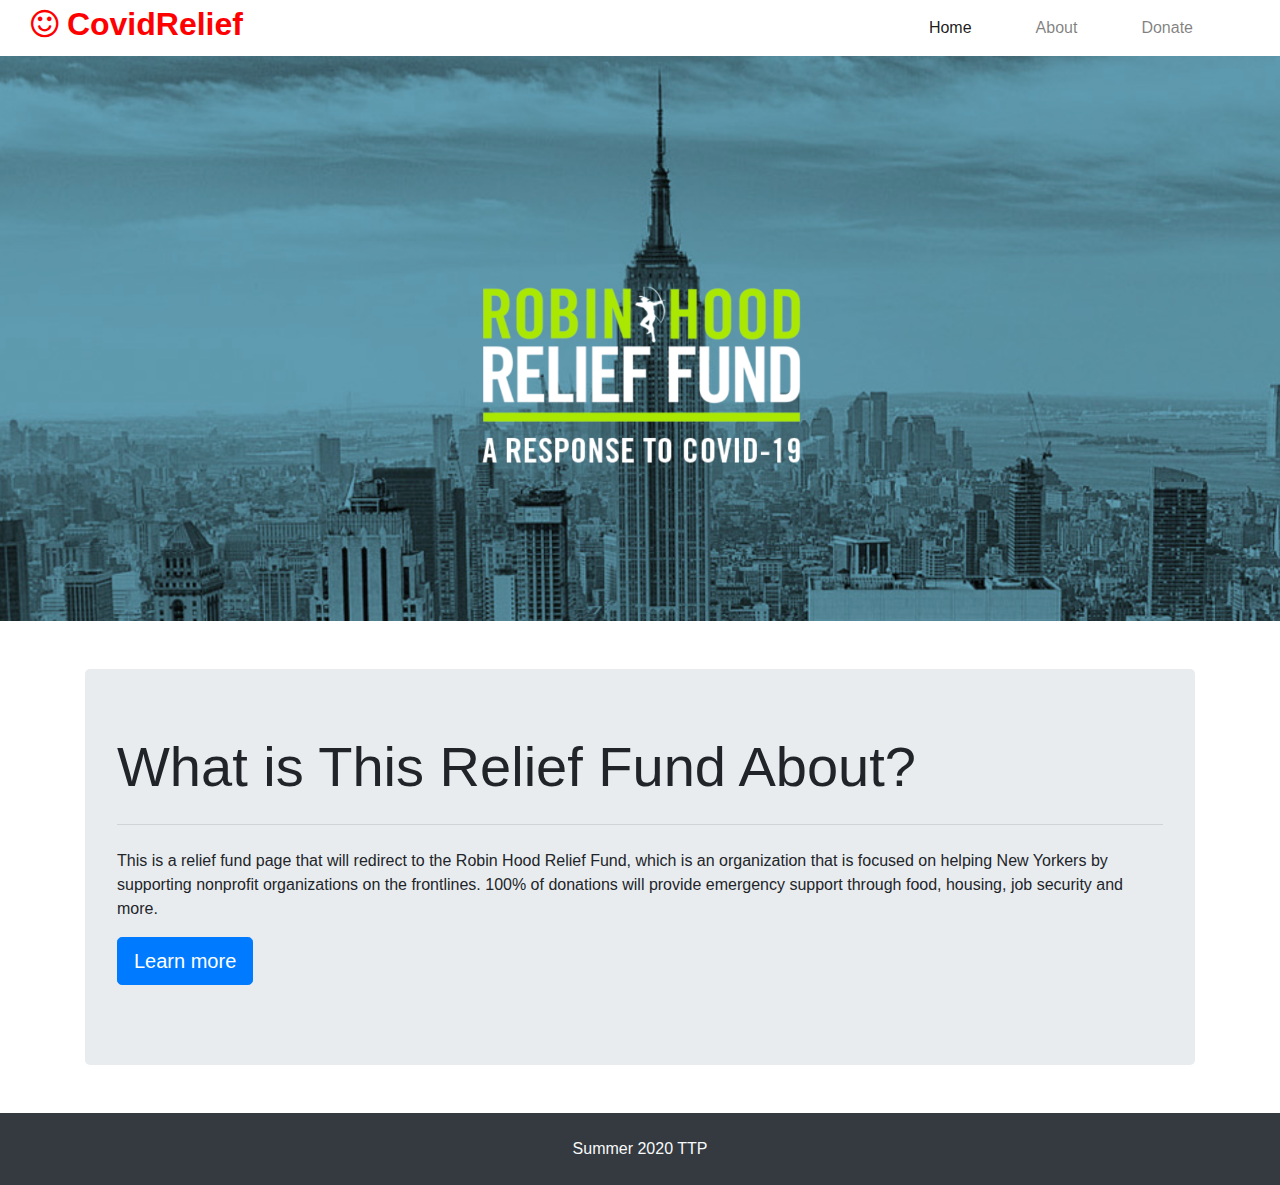
<file: index.html>
<!DOCTYPE html>
<html lang="en">
    <head>
        <link rel="stylesheet" href="https://stackpath.bootstrapcdn.com/bootstrap/4.5.0/css/bootstrap.min.css">
        <link rel="stylesheet" href="https://cdnjs.cloudflare.com/ajax/libs/font-awesome/4.7.0/css/font-awesome.min.css">
        <link rel="stylesheet" href="css/style.css">
        <title>CovidRelief</title>
    </head>

    <body>
        <div class="container-fluid bg-white">
            <nav class="navbar navbar-expand-lg navbar-light bg-white">
                <button class="navbar-toggler" type="button" data-toggle="collapse" data-target="#navbarTogglerDemo03" aria-controls="navbarTogglerDemo03" aria-expanded="false" aria-label="Toggle navigation">
                    <span class="navbar-toggler-icon"></span>
                </button>
                <h2 class="title"><i class="fa fa-smile-o"></i> CovidRelief</h2>
                        
                <div class="collapse navbar-collapse" id="navbarTogglerDemo03">
                    <ul class="navbar-nav ml-auto mt-2 mt-lg-0">
                        <li class="nav-item active mr-5">
                            <a class="nav-link" href="./index.html">Home<span class="sr-only">(current)</span></a>
                        </li>
                        <li class="nav-item mr-5">
                            <a class="nav-link" href="./about.html" tabindex="-1" aria-disabled="true">About</a>
                        </li>
                        <li class="nav-item mr-5">
                            <a class="nav-link" href="https://www.robinhood.org" target="_blank">Donate</a>
                        </li>
                    </ul>
                </div>
            </nav>
        </div>
        <img src="images/Relief_Fund.png" class="img-fluid" alt="Responsive Image">

        <div class="container mt-5">
            <div class="jumbotron">
                <h1 class="display-4">What is This Relief Fund About?</h1>
                <hr class="my-4">
                <p>This is a relief fund page that will redirect to the Robin Hood Relief Fund, which is an organization 
                    that is focused on helping New Yorkers by supporting nonprofit organizations on the frontlines.
                    100% of donations will provide emergency support through food, housing, job security and more.</p>
                <p class="lead">
                    <a class="btn btn-primary btn-lg" href="./about.html" role="button">Learn more</a>
                </p>
            </div>
        </div>
        <div class="container-fluid bg-dark text-center py-4 mt-5 text-light">
            Summer 2020 TTP 
        </div>
    </body>
</html>
</file>
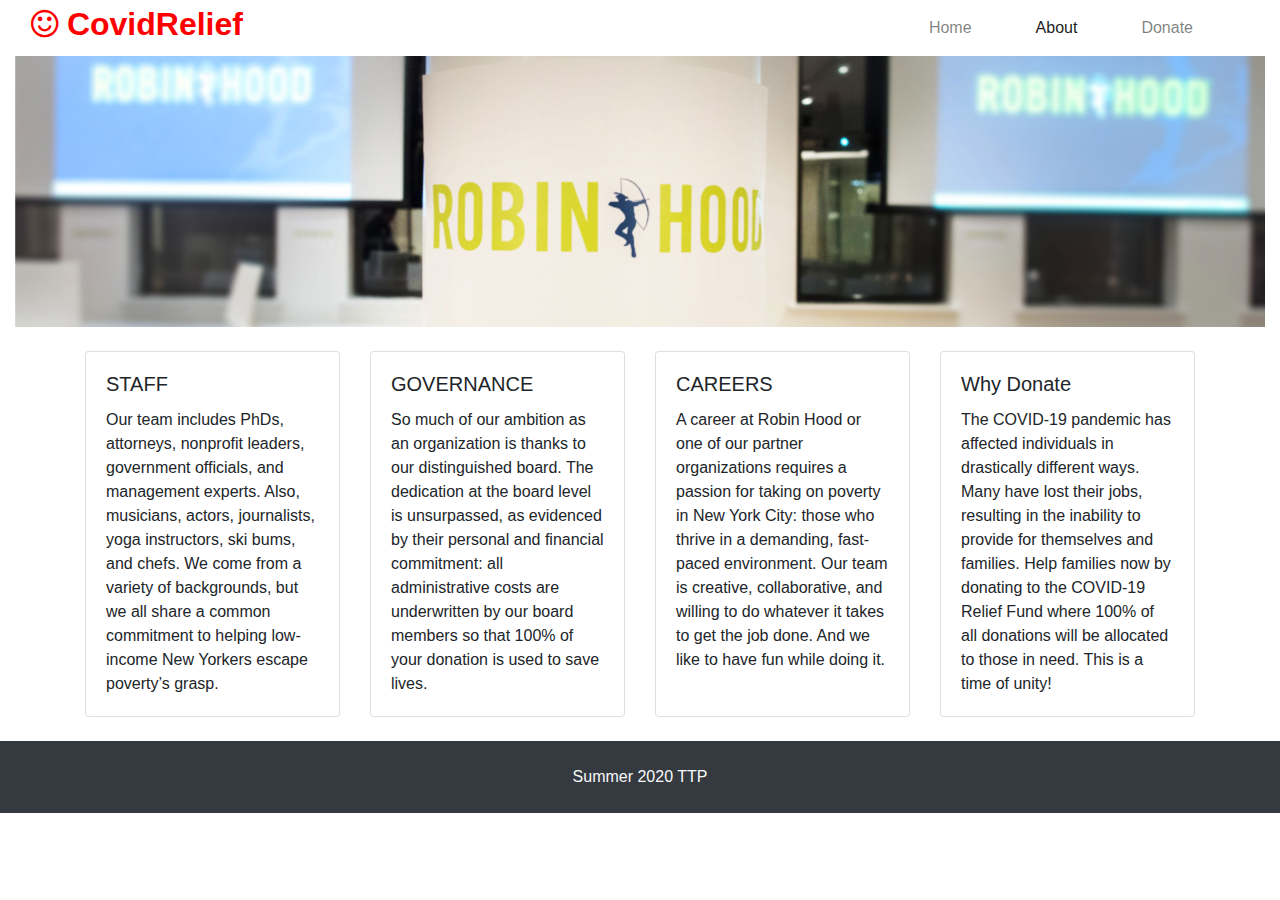
<file: about.html>
<!DOCTYPE html>
<html lang="en">
    <head>
        <link rel="stylesheet" href="https://stackpath.bootstrapcdn.com/bootstrap/4.5.0/css/bootstrap.min.css">
        <link rel="stylesheet" href="https://cdnjs.cloudflare.com/ajax/libs/font-awesome/4.7.0/css/font-awesome.min.css">
        <link rel="stylesheet" href="css/style.css">
        <title>CovidRelief</title>
    </head>

    <body>
        <div class="container-fluid bg-white">
            <nav class="navbar navbar-expand-lg navbar-light bg-white">
                <button class="navbar-toggler" type="button" data-toggle="collapse" data-target="#navbarTogglerDemo03" aria-controls="navbarTogglerDemo03" aria-expanded="false" aria-label="Toggle navigation">
                    <span class="navbar-toggler-icon"></span>
                </button>
                <h2 class="title"><i class="fa fa-smile-o"></i> CovidRelief</h2>            
     
                <div class="collapse navbar-collapse" id="navbarTogglerDemo03">
                    <ul class="navbar-nav ml-auto mt-2 mt-lg-0">
                        <li class="nav-item mr-5">
                            <a class="nav-link" href="./index.html">Home</a>
                        </li>
                        <li class="nav-item active mr-5">
                            <a class="nav-link" href="./about.html" tabindex="-1" aria-disabled="true">About<span class="sr-only">(current)</span></a>
                        </li>
                        <li class="nav-item mr-5">
                            <a class="nav-link" href="https://www.robinhood.org" target="_blank">Donate</a>
                        </li>
                    </ul>
                </div>
            </nav>
        </div>
        
        <img src="images/jumbotron.png" class="container-fluid" alt="Responsive Image">

        <div class="container mt-3">
            <div class="row">
                <div class="col">
                    <div class="card-deck my-2">
                        <div class="card">
                            <div class="card-body">
                                <h5 class="card-title">STAFF</h5>
                                <p class="card-text">Our team includes PhDs, attorneys, nonprofit leaders, government officials, and management experts. 
                                    Also, musicians, actors, journalists, yoga instructors, ski bums, and chefs. We come from a variety of backgrounds, 
                                    but we all share a common commitment to helping low-income New Yorkers escape poverty’s grasp.</p>              
                            </div>
                        </div>
                            <div class="card">
                                <div class="card-body">
                                    <h5 class="card-title">GOVERNANCE</h5>
                                    <p class="card-text">So much of our ambition as an organization is thanks to our distinguished board. The dedication 
                                        at the board level is unsurpassed, as evidenced by their personal and financial commitment: all administrative costs 
                                        are underwritten by our board members so that 100% of your donation is used to save lives.</p>                               
                                </div>
                        </div>
                        <div class="card">
                            <div class="card-body">
                                <h5 class="card-title">CAREERS</h5>
                                <p class="card-text">A career at Robin Hood or one of our partner organizations requires a passion for taking on poverty in New 
                                    York City: those who thrive in a demanding, fast-paced environment. Our team is creative, collaborative, and willing to do 
                                    whatever it takes to get the job done. And we like to have fun while doing it.</p>
                            </div>
                        </div>
                        <div class="card">
                            <div class="card-body">
                                <h5 class="card-title">Why Donate</h5>
                                <p class="card-text">The COVID-19 pandemic has affected individuals in drastically different ways. Many have lost their jobs,
                                    resulting in the inability to provide for themselves and families. Help families now by donating to the COVID-19 Relief Fund
                                    where 100% of all donations will be allocated to those in need. This is a time of unity!    
                                </p>
                            </div>
                        </div>
                    </div>
                </div>
            </div>
        </div>

        <div class="container-fluid bg-dark text-center py-4 text-light mt-3">
            Summer 2020 TTP 
        </div>

        <!-- Optional JavaScript -->
        <!-- jQuery first, then Popper.js, then Bootstrap JS -->
        <script src="https://code.jquery.com/jquery-3.5.1.slim.min.js" integrity="sha384-DfXdz2htPH0lsSSs5nCTpuj/zy4C+OGpamoFVy38MVBnE+IbbVYUew+OrCXaRkfj" crossorigin="anonymous"></script>
        <script src="https://cdn.jsdelivr.net/npm/popper.js@1.16.0/dist/umd/popper.min.js" integrity="sha384-Q6E9RHvbIyZFJoft+2mJbHaEWldlvI9IOYy5n3zV9zzTtmI3UksdQRVvoxMfooAo" crossorigin="anonymous"></script>
        <script src="https://stackpath.bootstrapcdn.com/bootstrap/4.5.0/js/bootstrap.min.js" integrity="sha384-OgVRvuATP1z7JjHLkuOU7Xw704+h835Lr+6QL9UvYjZE3Ipu6Tp75j7Bh/kR0JKI" crossorigin="anonymous"></script>
    </body>
</html>
</file>
<file: css/style.css>
* {
    font-family: 'Segoe UI', Tahoma, Geneva, Verdana, sans-serif;
}

.title {
    position: absolute;
    font-weight: bold;
    color: red;
}
</file>
